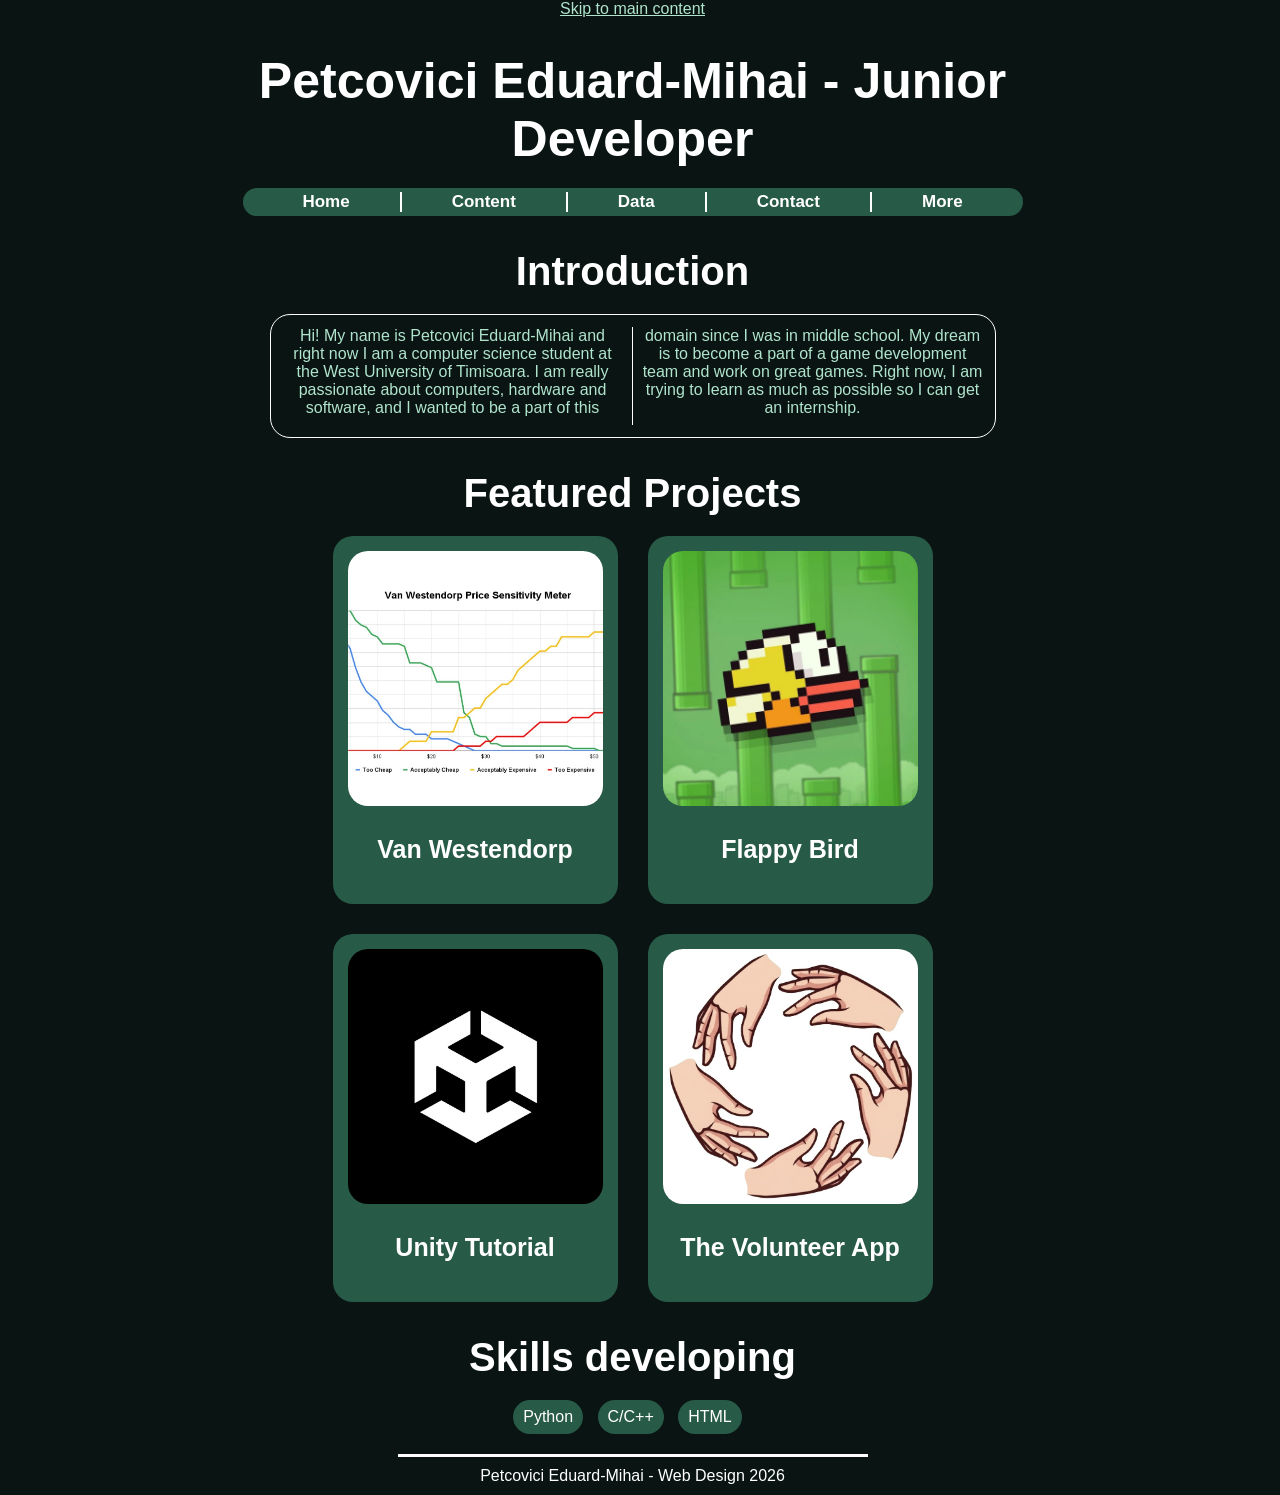
<file: index.html>
<!DOCTYPE html>
<html lang="en">
<head>
    <meta charset="UTF-8">
    <meta name="viewport" content="width=device-width, initial-scale=1.0">
    <title>My Developer Portfolio</title>
    <link rel="stylesheet" href="styling.css">
</head>
<body>
    <a href="#main-content" class="skip-link">Skip to main content</a>
    
    <header>
        <h1>Petcovici Eduard-Mihai - Junior Developer</h1>
    </header>

    <nav>
        <ul>
            <li> <a href="index.html">Home</a> </li>
            <li> <a href="content.html">Content</a> </li>
            <li> <a href="data_page.html">Data</a> </li>
            <li> <a href="contact.html">Contact</a> </li>
            <li class="dropdown"> <a href="#" id="more">More</a> 
                <ul id="more-list">
                    <li> <a href="card.html">Card</a> </li>
                    <li> <a href="overview.html">Overview</a> </li>
                    <li> <a href="chatbot.html">Chatbot</a> </li>
                    <li> <a href="cv.html">Add Project</a> </li>
                </ul>
            </li>
        </ul>
    </nav>
    
    <main id="main-content">
        <section>
            <h2>Introduction</h2>
            <div class="intro">
                <p>Hi! My name is Petcovici Eduard-Mihai and right now I am a computer science student at the West University of Timisoara. I am really passionate about computers, hardware and software, and I wanted to be a part of this domain since I was in middle school. My dream is to become a part of a game development team and work on great games. Right now, I am trying to learn as much as possible so I can get an internship.</p>
            </div>
        </section>
        

        <section>
            <h2>Featured Projects</h2>
            
            <div class="project-grid">
                
                <a href="content.html#van-westendorp" class="project-card">
                    <img src="assets/van-westendorp.jpg" alt="Van Westendorp App image">
                    <h3>Van Westendorp</h3>
                </a>

                <a href="content.html#flappy-bird" class="project-card">
                    <img src="assets/flappy-bird.jpg" alt="Flappy Bird in Unity image">
                    <h3>Flappy Bird</h3>
                </a>

                <a href="content.html#unity-tutorial" class="project-card">
                    <img src="assets/unity.jpg" alt="Unity Tutorial image">
                    <h3>Unity Tutorial</h3>
                </a>

                <a href="content.html#the-volunteer" class="project-card">
                    <img src="assets/volunteer.jpg" alt="Volunteer App image">
                    <h3>The Volunteer App</h3>
                </a>
                
            </div>
        </section>

        <section>
            <h2>Skills developing</h2>   
            <span>Python</span>
            <span>C/C++</span>
            <span>HTML</span>
        </section>
    </main>

    <footer>
        Petcovici Eduard-Mihai - Web Design 2026
    </footer>

    <script src="navigation.js"></script>
</body>
</html>
</file>
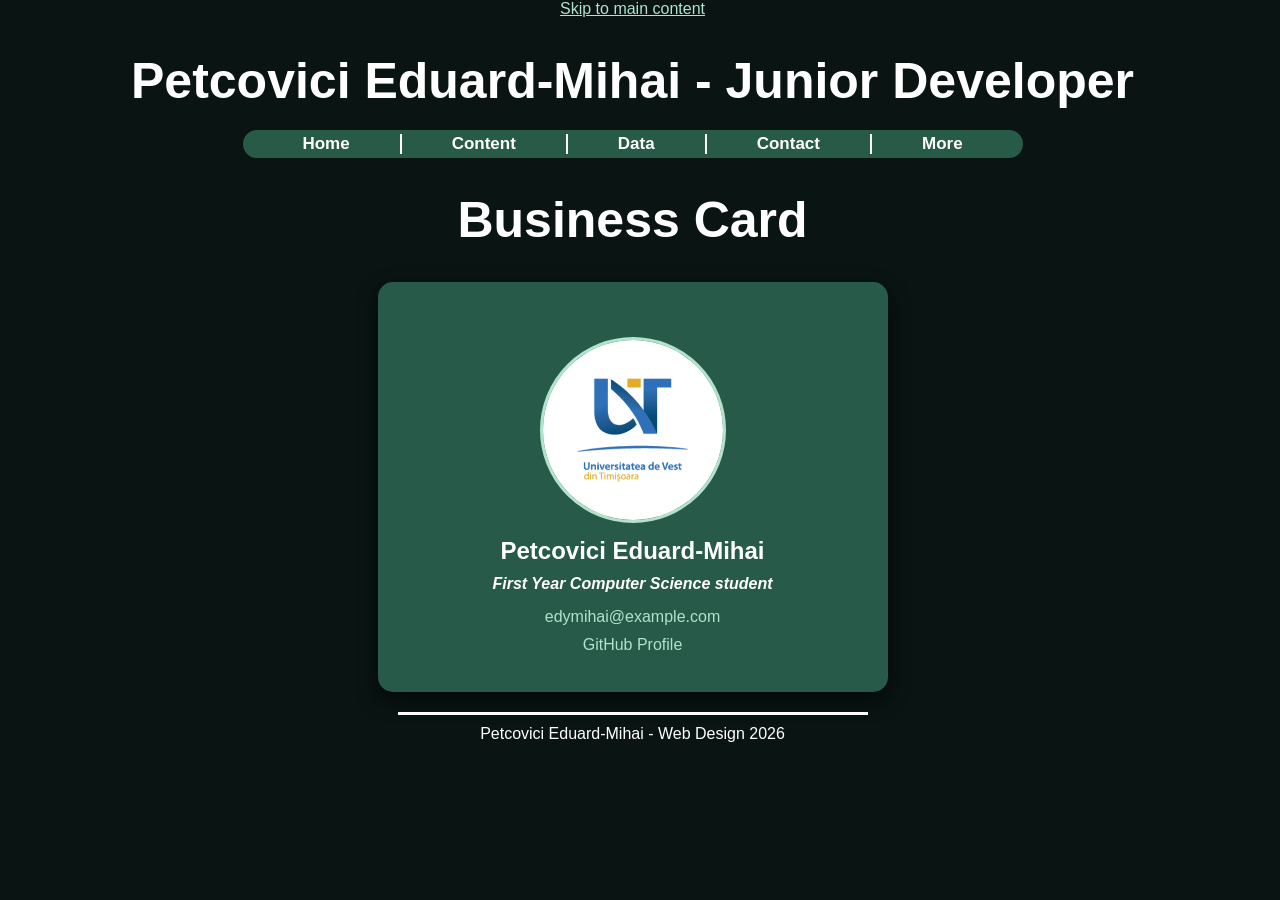
<file: card.html>
<!DOCTYPE html>
<html lang="en">
<head>
    <meta charset="UTF-8">
    <title>Card - My Developer Portfolio</title>
    <link rel="stylesheet" href="card.css">
    <style>
        .subtitle {
            font-style: italic;
        }
    </style>
</head>
<body>

    <a href="#main-content" class="skip-link">Skip to main content</a>
    
    <header>
        <h1>Petcovici Eduard-Mihai - Junior Developer</h1>
    </header>

    <nav>
        <ul>
            <li> <a href="index.html">Home</a> </li>
            <li> <a href="content.html">Content</a> </li>
            <li> <a href="data_page.html">Data</a> </li>
            <li> <a href="contact.html">Contact</a> </li>
            <li class="dropdown"> <a href="#" id="more">More</a> 
                <ul id="more-list">
                    <li> <a href="card.html">Card</a> </li>
                    <li> <a href="overview.html">Overview</a> </li>
                    <li> <a href="chatbot.html">Chatbot</a> </li>
                    <li> <a href="cv.html">Add Project</a> </li>
                </ul>
            </li>
        </ul>
    </nav>

    <h1 id="main-content">Business Card</h1>

    <div id="card">

        <img src="assets/logo-uvt-cerc.jpg" alt="UVT logo" class="profile-img" style="border: 3px solid #B0E4CC;">

        <h2 class="name">Petcovici Eduard-Mihai</h2>

        <h3 class="subtitle">First Year Computer Science student</h3>

        <a href="mailto:edymihai@example.com" class="email">edymihai@example.com</a>

        <a href="https://github.com/" class="github">GitHub Profile</a>

    </div>

    <footer>
        Petcovici Eduard-Mihai - Web Design 2026
    </footer>

    <script src="navigation.js"></script>
    
</body>
</html>
</file>
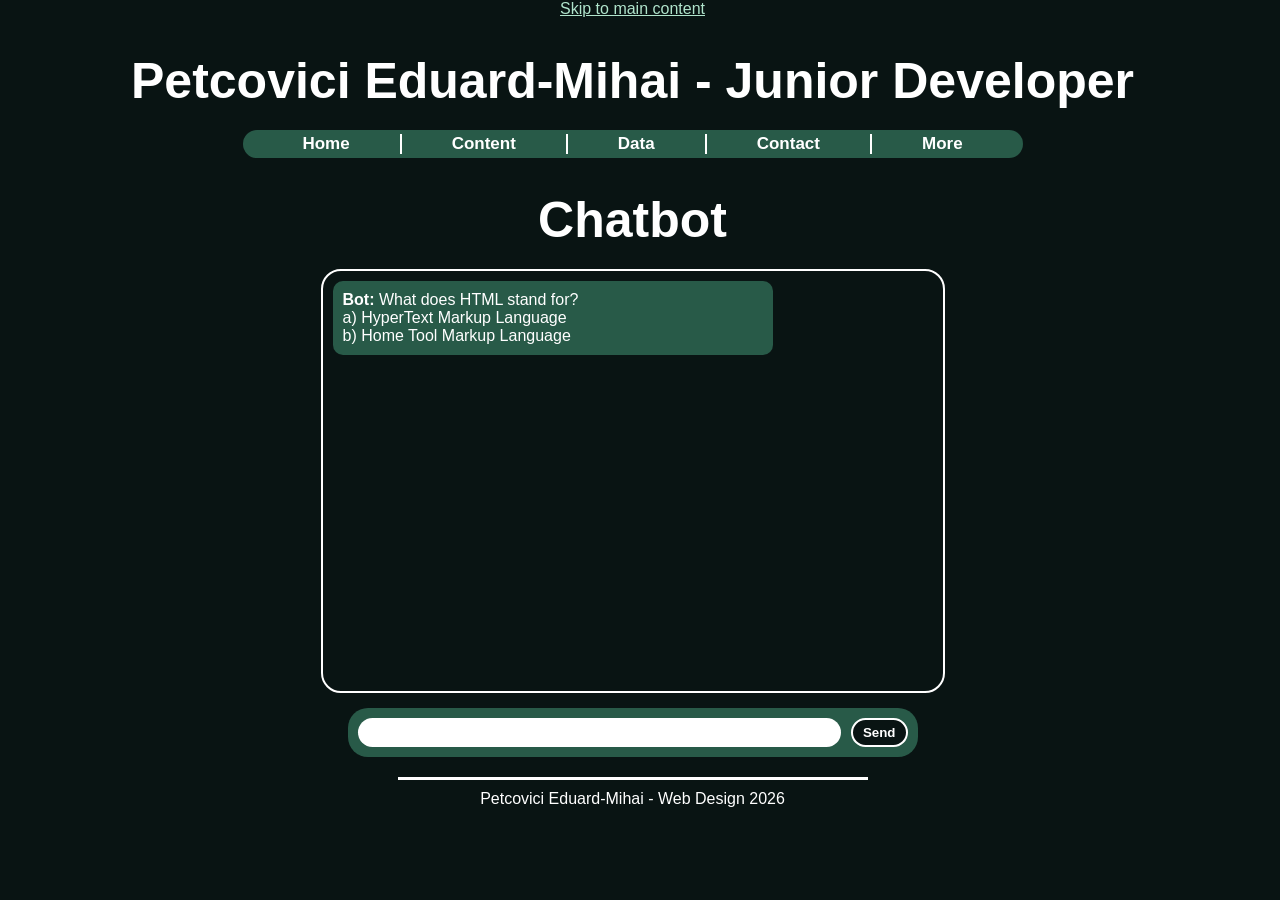
<file: chatbot.html>
<!DOCTYPE html>
<html lang="en">
<head>
    <meta charset="UTF-8">
    <title>Chatbot - My Developer Portfolio</title>
    <link rel="stylesheet" href="chatbot.css">
</head>
<body>

    <a href="#main-content" class="skip-link">Skip to main content</a>
    
    <header>
        <h1>Petcovici Eduard-Mihai - Junior Developer</h1>
    </header>

    <nav>
        <ul>
            <li> <a href="index.html">Home</a> </li>
            <li> <a href="content.html">Content</a> </li>
            <li> <a href="data_page.html">Data</a> </li>
            <li> <a href="contact.html">Contact</a> </li>
            <li class="dropdown"> <a href="#" id="more">More</a> 
                <ul id="more-list">
                    <li> <a href="card.html">Card</a> </li>
                    <li> <a href="overview.html">Overview</a> </li>
                    <li> <a href="chatbot.html">Chatbot</a> </li>
                    <li> <a href="cv.html">Add Project</a> </li>
                </ul>
            </li>
        </ul>
    </nav>

    <h1 id="main-content">Chatbot</h1>

    <div id="chat-container">

    </div>

    <form id="chat-form">
        <input type="text" id="user-input">
        <button type="submit">Send</button>
    </form>

    <footer>
        Petcovici Eduard-Mihai - Web Design 2026
    </footer>

    <script src="navigation.js"></script>
    <script src="chatbot.js"></script>
    
</body>
</html>
</file>
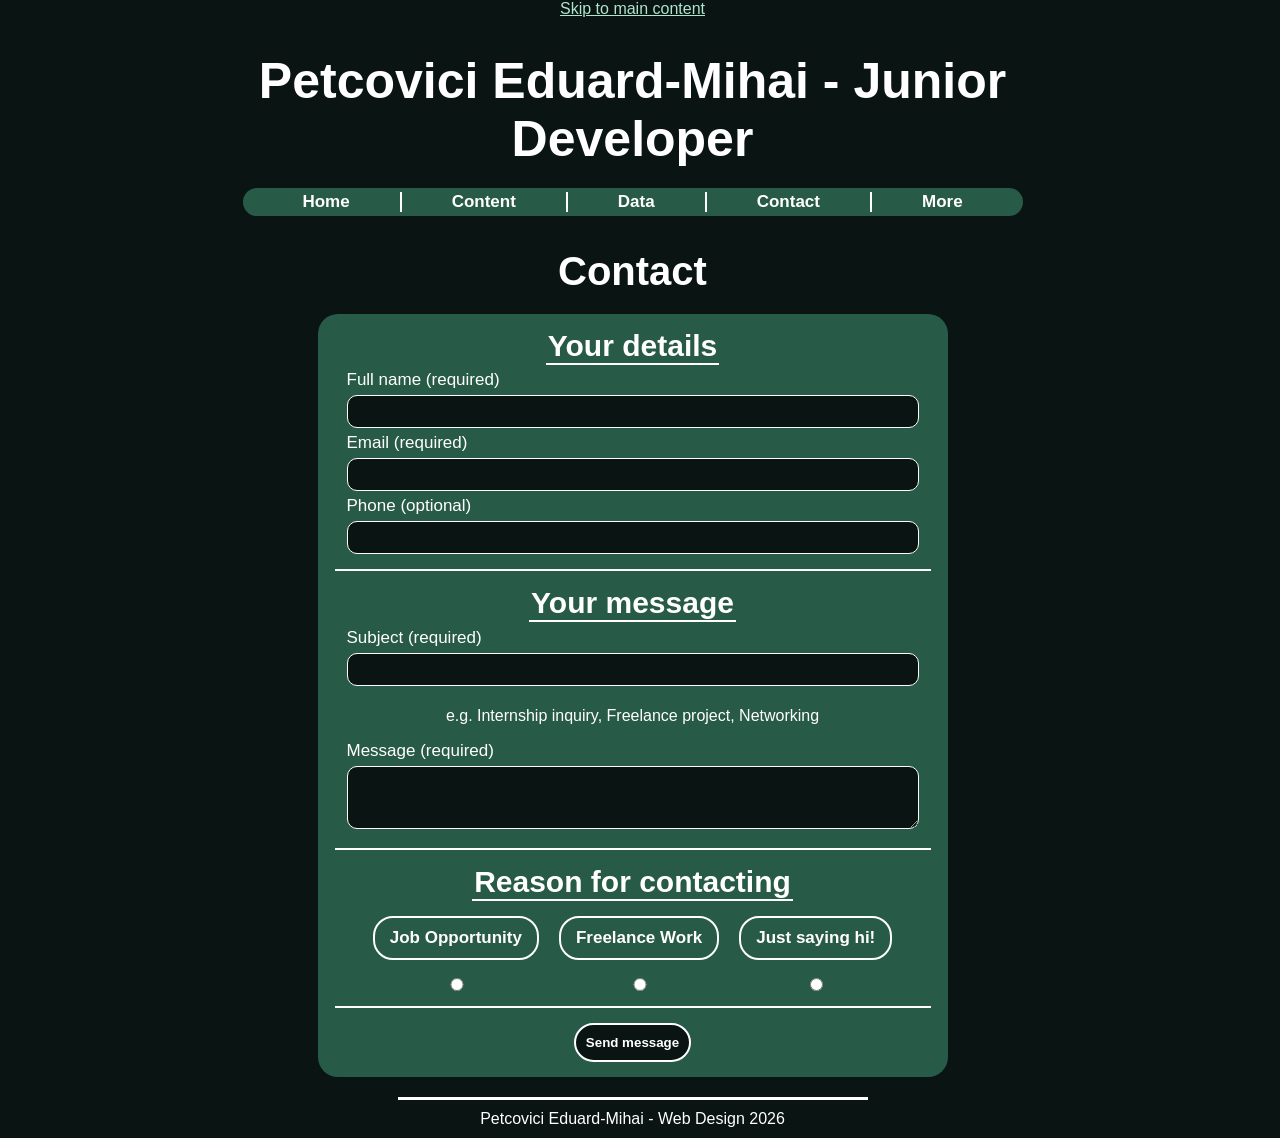
<file: contact.html>
<!DOCTYPE html>
<html lang="en">
<head>
    <meta charset="UTF-8">
    <meta name="viewport" content="width=device-width, initial-scale=1.0">
    <title>Contact - My Developer Portfolio</title>
    <link rel="stylesheet" href="styling.css">
</head>
<body>
    <a href="#main-content" class="skip-link">Skip to main content</a>
    
    <header>
        <h1>Petcovici Eduard-Mihai - Junior Developer</h1>
    </header>

    <nav>
        <ul>
            <li> <a href="index.html">Home</a> </li>
            <li> <a href="content.html">Content</a> </li>
            <li> <a href="data_page.html">Data</a> </li>
            <li> <a href="contact.html">Contact</a> </li>
            <li class="dropdown"> <a href="#" id="more">More</a> 
                <ul id="more-list">
                    <li> <a href="card.html">Card</a> </li>
                    <li> <a href="overview.html">Overview</a> </li>
                    <li> <a href="chatbot.html">Chatbot</a> </li>
                    <li> <a href="cv.html">Add Project</a> </li>
                </ul>
            </li>
        </ul>
    </nav>
    
    <main id="main-content">
        <h2>Contact</h2>
        <form method="post" action="#" aria-label="Contact form">
                    <fieldset>
                        <legend>Your details</legend>

                        <label for="name">Full name (required)</label>
                        <input type="text" id="name" name="name" required>

                        <label for="email">Email (required)</label>
                        <input type="email" id="email" name="email" required>

                        <label for="phone">Phone (optional)</label>
                        <input type="tel" id="phone" name="phone"
                            pattern="[0-9\s\-+]+" title="Digits, spaces, hyphens, or plus only">
                    </fieldset>

                    <fieldset>
                        <legend>Your message</legend>

                        <label for="subject">Subject (required)</label>
                        <input type="text" id="subject" name="subject" required
                            aria-describedby="subject-hint">
                        <p id="subject-hint" class="form-hint">
                            e.g. Internship inquiry, Freelance project, Networking
                        </p>

                        <label for="msg">Message (required)</label>
                        <textarea id="msg" name="message" rows="3" required></textarea>
                    </fieldset>

                    <fieldset class="radio-group">
                        <legend>Reason for contacting</legend>
                        
                        <div>
                            <label for="reason-job">Job Opportunity</label>
                            <input type="radio" id="reason-job" name="contact_reason" value="job" required>
                        </div>
                        
                        <div>
                            <label for="reason-freelance">Freelance Work</label>
                            <input type="radio" id="reason-freelance" name="contact_reason" value="freelance">
                        </div>

                        <div>
                            <label for="reason-hi">Just saying hi!</label>
                            <input type="radio" id="reason-hi" name="contact_reason" value="hi">
                        </div>
                        </fieldset>

                    <button type="submit">Send message</button>
                </form>
    </main>

    <footer>
        Petcovici Eduard-Mihai - Web Design 2026
    </footer>

    <script src="navigation.js"></script>
    
</body>
</html>
</file>
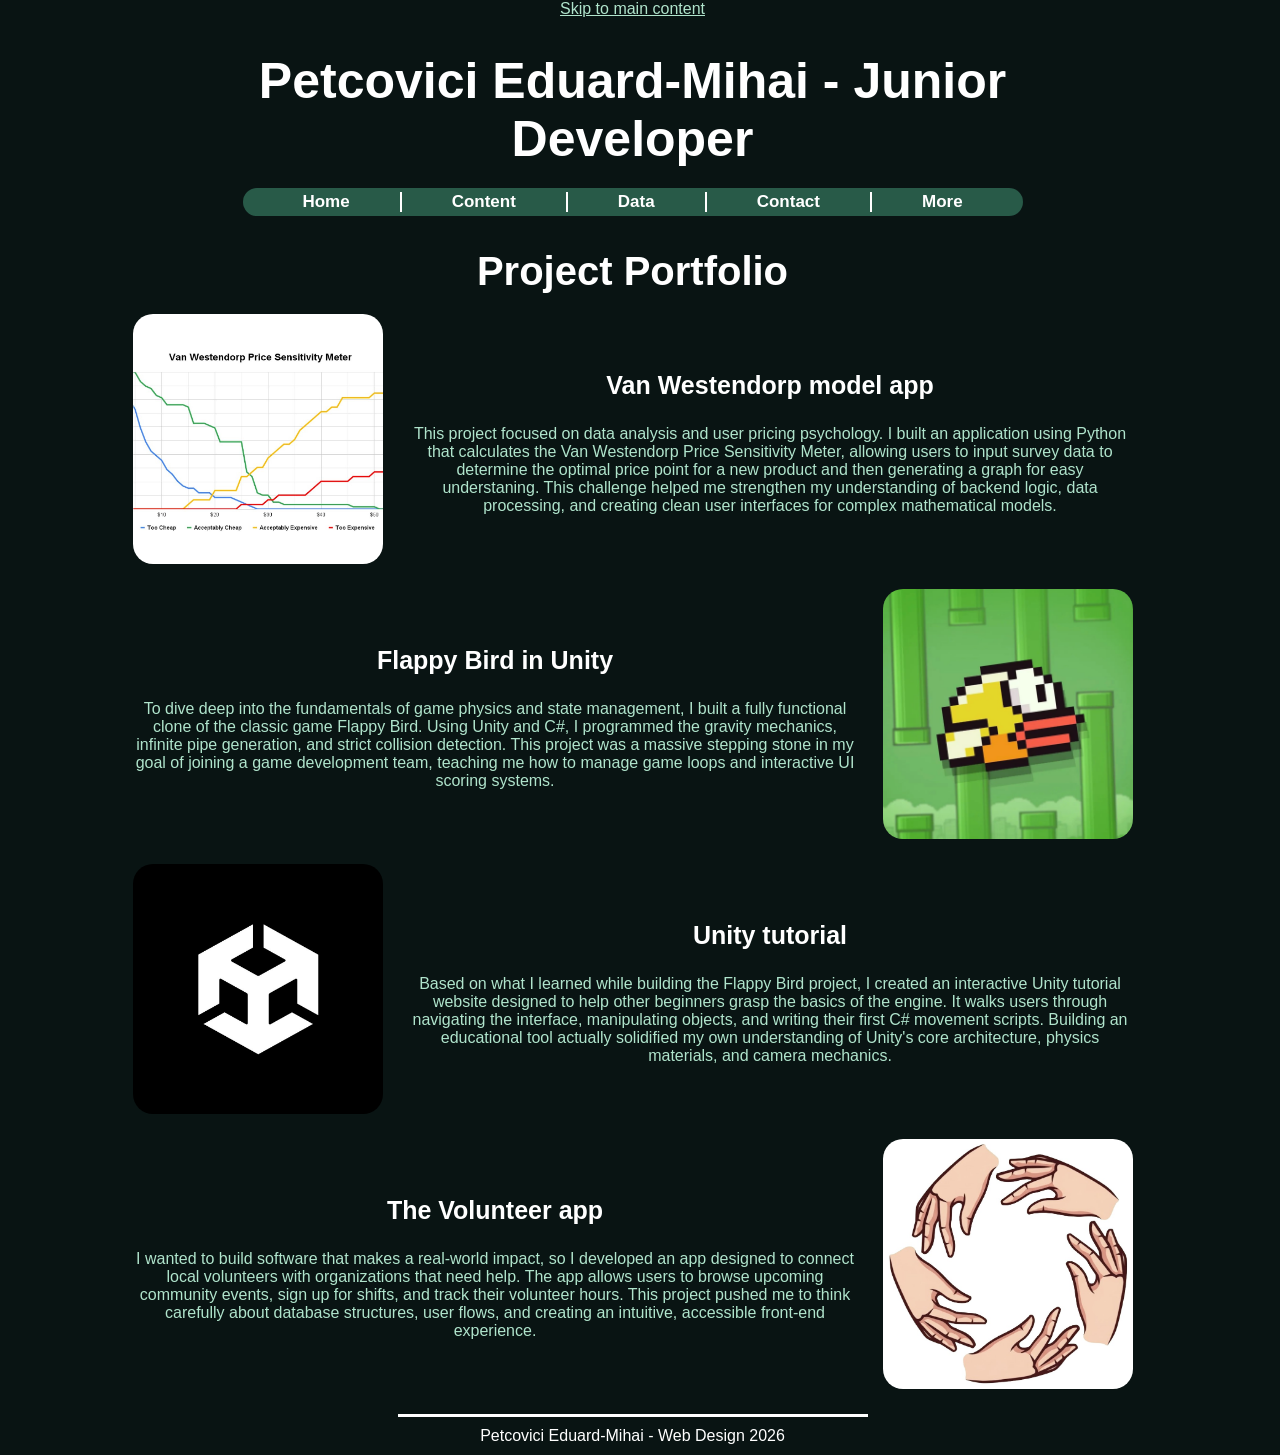
<file: content.html>
<!DOCTYPE html>
<html lang="en">
<head>
    <meta charset="UTF-8">
    <meta name="viewport" content="width=device-width, initial-scale=1.0">
    <title>Content - My Developer Portfolio</title>
    <link rel="stylesheet" href="styling.css">
</head>
<body>
    <a href="#main-content" class="skip-link">Skip to main content</a>
    
    <header>
        <h1>Petcovici Eduard-Mihai - Junior Developer</h1>
    </header>

    <nav>
        <ul>
            <li> <a href="index.html">Home</a> </li>
            <li> <a href="content.html">Content</a> </li>
            <li> <a href="data_page.html">Data</a> </li>
            <li> <a href="contact.html">Contact</a> </li>
            <li class="dropdown"> <a href="#" id="more">More</a> 
                <ul id="more-list">
                    <li> <a href="card.html">Card</a> </li>
                    <li> <a href="overview.html">Overview</a> </li>
                    <li> <a href="chatbot.html">Chatbot</a> </li>
                    <li> <a href="cv.html">Add Project</a> </li>
                </ul>
            </li>
        </ul>
    </nav>
    
    <main id="main-content">
        <h2>Project Portfolio</h2>
        <article id="van-westendorp" class="project-row">
            <img src="assets/van-westendorp.jpg" alt="Van Westendorp App image">
            <div>
                <h3>Van Westendorp model app</h3>
                <p>
                    This project focused on data analysis and user pricing psychology. I built an application using Python that calculates the Van Westendorp Price Sensitivity Meter, allowing users to input survey data to determine the optimal price point for a new product and then generating a graph for easy understaning. This challenge helped me strengthen my understanding of backend logic, data processing, and creating clean user interfaces for complex mathematical models.
                </p>
            </div>
        </article>

        <article id="flappy-bird" class="project-row">
            <img src="assets/flappy-bird.jpg" alt="Flappy Bird in Unity image">
            <div>
                <h3>Flappy Bird in Unity</h3>
                <p>
                    To dive deep into the fundamentals of game physics and state management, I built a fully functional clone of the classic game Flappy Bird. Using Unity and C#, I programmed the gravity mechanics, infinite pipe generation, and strict collision detection. This project was a massive stepping stone in my goal of joining a game development team, teaching me how to manage game loops and interactive UI scoring systems.
                </p>
            </div>
        </article>

        <article id="unity-tutorial" class="project-row">
            <img src="assets/unity.jpg" alt="Unity Tutorial image">
            <div>
                <h3>Unity tutorial</h3>
                <p>
                    Based on what I learned while building the Flappy Bird project, I created an interactive Unity tutorial website designed to help other beginners grasp the basics of the engine. It walks users through navigating the interface, manipulating objects, and writing their first C# movement scripts. Building an educational tool actually solidified my own understanding of Unity's core architecture, physics materials, and camera mechanics.
                </p>
            </div>
        </article>

        <article id="the-volunteer" class="project-row">
            <img src="assets/volunteer.jpg" alt="Volunteer App image">
            <div>
                <h3>The Volunteer app</h3>
                <p>
                    I wanted to build software that makes a real-world impact, so I developed an app designed to connect local volunteers with organizations that need help. The app allows users to browse upcoming community events, sign up for shifts, and track their volunteer hours. This project pushed me to think carefully about database structures, user flows, and creating an intuitive, accessible front-end experience.
                </p>
            </div>
        </article>
    </main>

    <footer>
        Petcovici Eduard-Mihai - Web Design 2026
    </footer>

    <script src="navigation.js"></script>
</body>
</html>
</file>
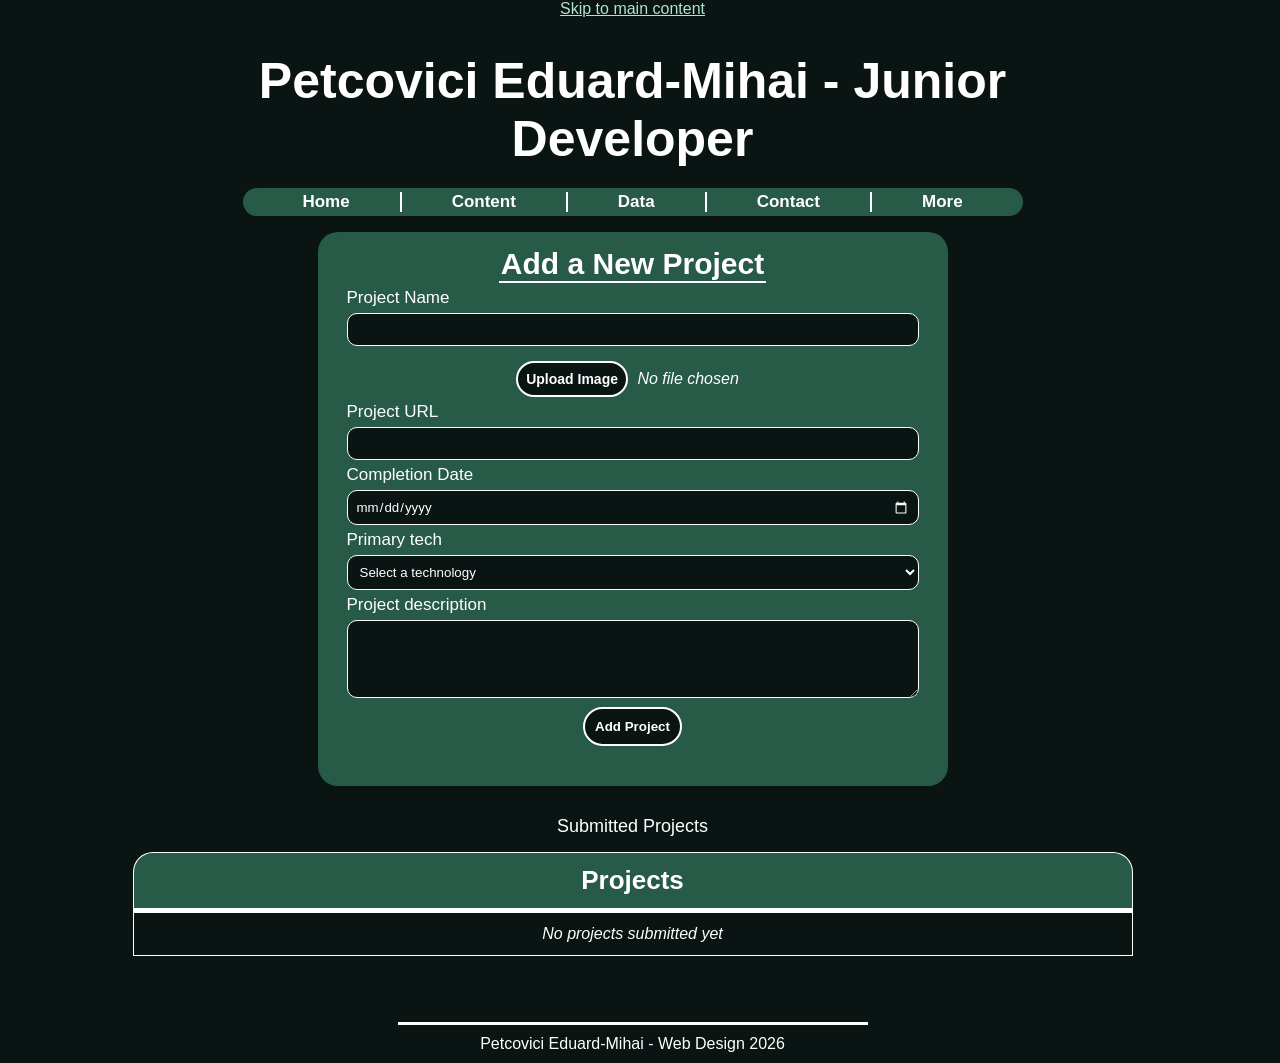
<file: cv.html>
<!DOCTYPE html>
<html lang="en">
<head>
    <meta charset="UTF-8">
    <meta name="viewport" content="width=device-width, initial-scale=1.0">
    <title>Add Project - My Developer Portfolio</title>
    <link rel="stylesheet" href="styling.css">
</head>
<body>
    <a href="#main-content" class="skip-link">Skip to main content</a>
    
    <header>
        <h1>Petcovici Eduard-Mihai - Junior Developer</h1>
    </header>

    <nav>
        <ul>
            <li> <a href="index.html">Home</a> </li>
            <li> <a href="content.html">Content</a> </li>
            <li> <a href="data_page.html">Data</a> </li>
            <li> <a href="contact.html">Contact</a> </li>
            <li class="dropdown"> <a href="#" id="more">More</a> 
                <ul id="more-list">
                    <li> <a href="card.html">Card</a> </li>
                    <li> <a href="overview.html">Overview</a> </li>
                    <li> <a href="chatbot.html">Chatbot</a> </li>
                    <li> <a href="cv.html">Add Project</a> </li>
                </ul>
            </li>
        </ul>
    </nav>

    <main id="main-content">
        <form id="project-form">
        <fieldset>
            <legend>Add a New Project</legend>

            <label for="project-name" >Project Name</label>
            <input type="text" id="project-name" aria-describedby="name-error">
            <span id="name-error"></span>

            <label for="project-image" class="upload-btn">Upload Image</label>
            <input type="file" id="project-image" accept="image/*" aria-describedby="image-error">
            <span id="file-name-display">No file chosen</span>
            <span id="image-error"></span>

            <label for="project-url">Project URL</label>
            <input type="url" id="project-url" aria-describedby="url-error">
            <span id="url-error"></span>

            <label for="project-date">Completion Date</label>
            <input type="date" id="project-date" aria-describedby="date-error">
            <span id="date-error"></span>

            <label for="project-tech">Primary tech</label>
                <select id="project-tech" aria-describedby="tech-error">
                    <option value="">Select a technology</option>
                    <option value="HTML/CSS">HTML/CSS</option>
                    <option value="JavaScript">JavaScript</option>
                    <option value="C/C++">C/C++</option>
                    <option value="Python">Python</option>
                </select>
                <span id="tech-error"></span>

            <label for="project-desc">Project description</label>
                <textarea id="project-desc" aria-describedby="desc-error" rows="4" cols="50"></textarea>
                <span id="desc-error"></span>
            
            <button type="submit">Add Project</button>
        </fieldset>
        </form>

        <div class="table-wrapper">
            <table id="projects-table">
                <caption>Submitted Projects</caption>
                <thead>
                    <tr>
                        <th colspan="3" scope="colgroup" class="projects">Projects</th>
                    </tr>
                </thead>
                <tbody id="table-body">
                    <tr id="empty-state">
                        <td colspan="3" style="text-align: center; font-style: italic;">No projects submitted yet</td>
                    </tr>
                </tbody>
            </table>
        </div>
    </main>
    
    <footer>
        Petcovici Eduard-Mihai - Web Design 2026
    </footer>

    <script src="navigation.js"></script>
    <script src="form-handler.js"></script>
</body>
</html>
</file>
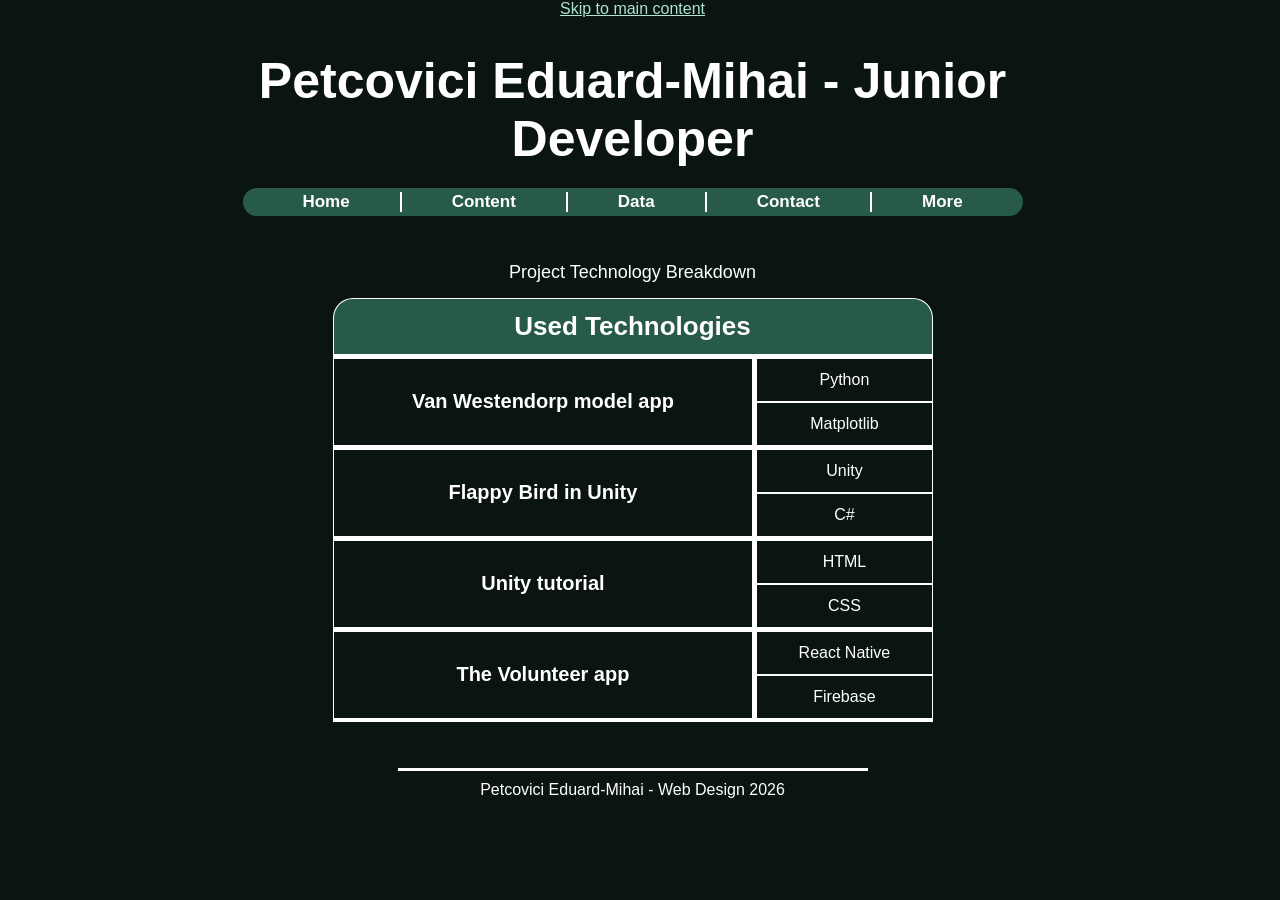
<file: data_page.html>
<!DOCTYPE html>
<html lang="en">
<head>
    <meta charset="UTF-8">
    <meta name="viewport" content="width=device-width, initial-scale=1.0">
    <title>Data - My Developer Portfolio</title>
    <link rel="stylesheet" href="styling.css">
</head>
<body>
    <a href="#main-content" class="skip-link">Skip to main content</a>
    
    <header>
        <h1>Petcovici Eduard-Mihai - Junior Developer</h1>
    </header>

    <nav>
        <ul>
            <li> <a href="index.html">Home</a> </li>
            <li> <a href="content.html">Content</a> </li>
            <li> <a href="data_page.html">Data</a> </li>
            <li> <a href="contact.html">Contact</a> </li>
            <li class="dropdown"> <a href="#" id="more">More</a> 
                <ul id="more-list">
                    <li> <a href="card.html">Card</a> </li>
                    <li> <a href="overview.html">Overview</a> </li>
                    <li> <a href="chatbot.html">Chatbot</a> </li>
                    <li> <a href="cv.html">Add Project</a> </li>
                </ul>
            </li>
        </ul>
    </nav>
    
    <main id="main-content">
        <table class="tech-table">
            <caption>Project Technology Breakdown</caption>
            <thead>
                <tr>
                    <th scope="col" colspan="2">Used Technologies</th>
                </tr>
            </thead>

            <tbody>
                <tr>
                    <th scope="row" rowspan="2">Van Westendorp model app</th>
                    <td>Python</td>
                </tr>
                <tr>
                    <td>Matplotlib</td>
                </tr>
                
                <tr>
                    <th scope="row" rowspan="2">Flappy Bird in Unity</th>
                    <td>Unity</td>
                </tr>
                <tr>
                    <td>C#</td>
                </tr>

                <tr>
                    <th scope="row" rowspan="2">Unity tutorial</th>
                    <td>HTML</td>
                </tr>
                <tr>
                    <td>CSS</td>
                </tr>

                <tr>
                    <th scope="row" rowspan="2">The Volunteer app</th>
                    <td>React Native</td>
                </tr>
                <tr>
                    <td>Firebase</td>
                </tr>
            </tbody>
        </table>
    </main>

    <footer>
        Petcovici Eduard-Mihai - Web Design 2026
    </footer>

    <script src="navigation.js"></script>
    
</body>
</html>
</file>
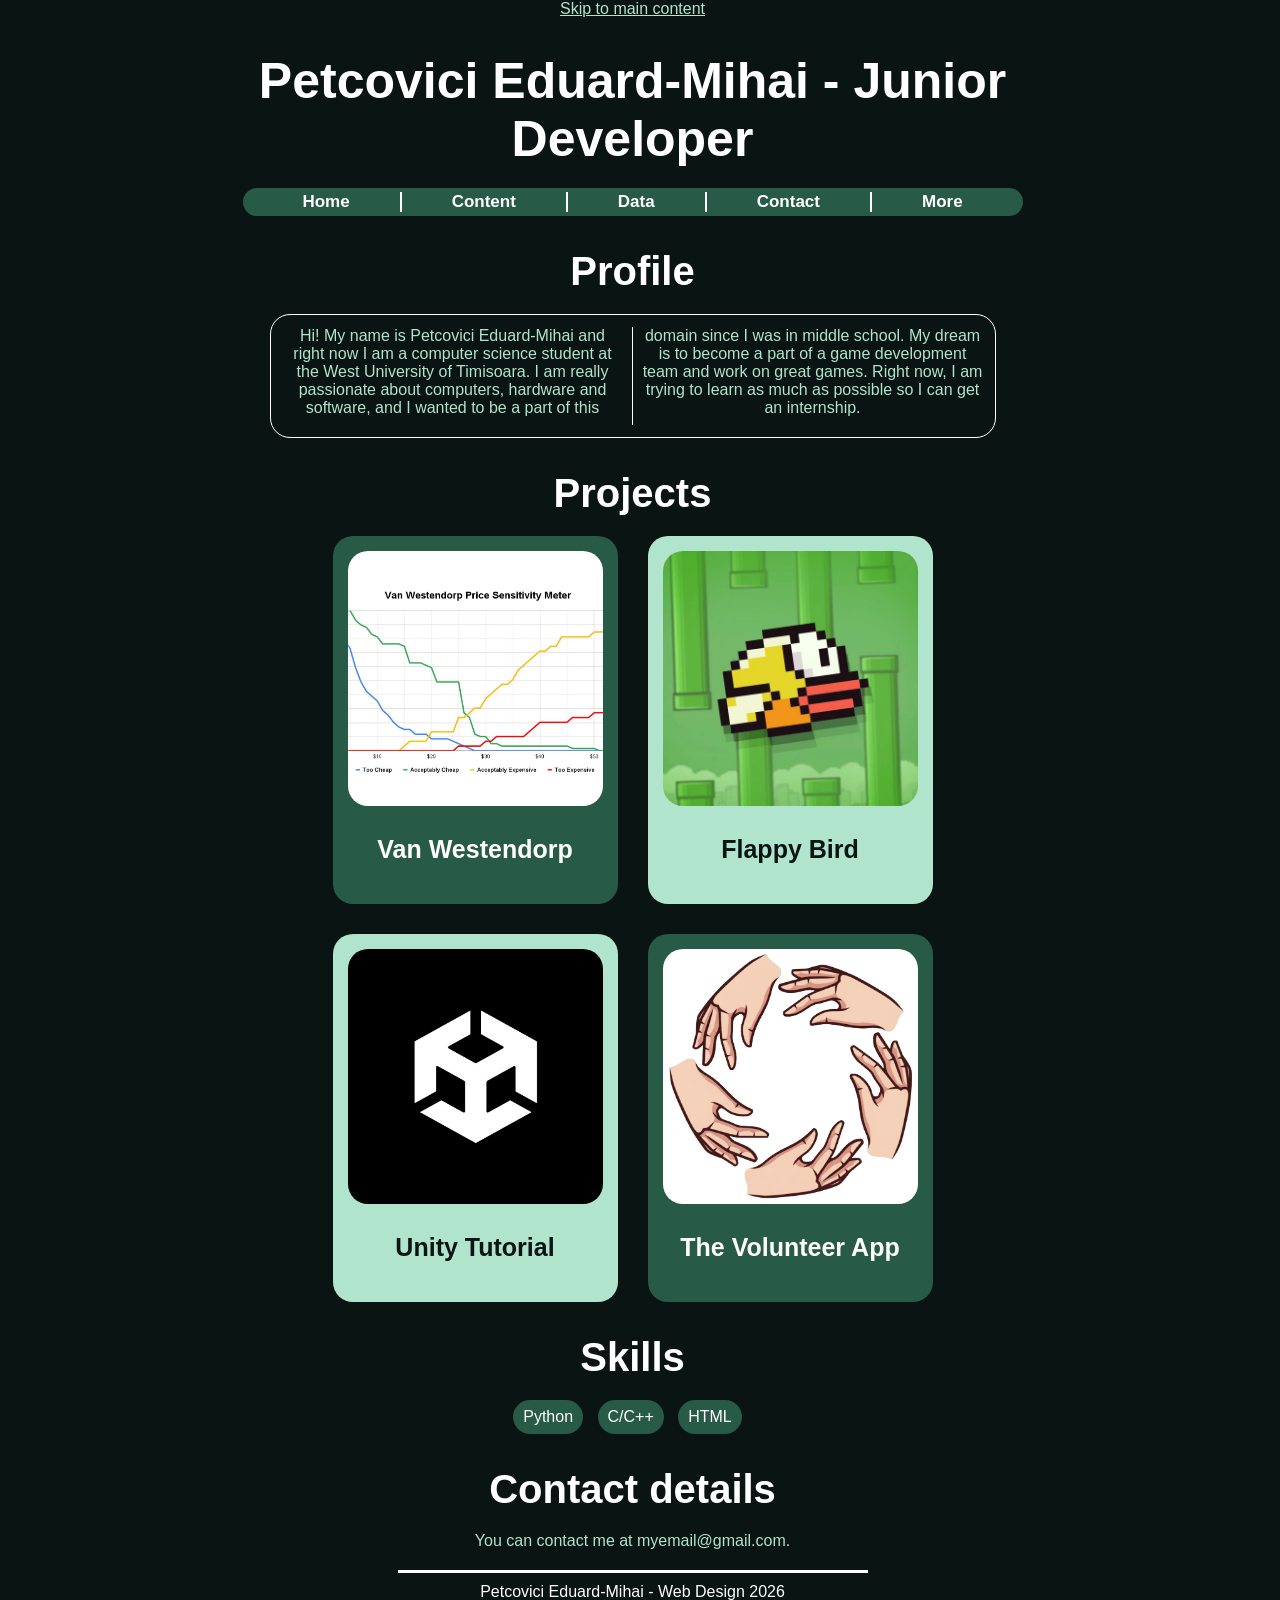
<file: overview.html>
<!DOCTYPE html>
<html lang="en">
<head>
    <meta charset="UTF-8">
    <meta name="viewport" content="width=device-width, initial-scale=1.0">
    <title>Overview - My Developer Portfolio</title>
    <link rel="stylesheet" href="styling.css">
</head>
<body>
    <a href="#main-content" class="skip-link">Skip to main content</a>
    
    <header>
        <h1>Petcovici Eduard-Mihai - Junior Developer</h1>
    </header>

    <nav>
        <ul>
            <li> <a href="index.html">Home</a> </li>
            <li> <a href="content.html">Content</a> </li>
            <li> <a href="data_page.html">Data</a> </li>
            <li> <a href="contact.html">Contact</a> </li>
            <li class="dropdown"> <a href="#" id="more">More</a> 
                <ul id="more-list">
                    <li> <a href="card.html">Card</a> </li>
                    <li> <a href="overview.html">Overview</a> </li>
                    <li> <a href="chatbot.html">Chatbot</a> </li>
                    <li> <a href="cv.html">Add Project</a> </li>
                </ul>
            </li>
        </ul>
    </nav>
    
    <main id="main-content">
        <section>
            <h2>Profile</h2>
            <div class="intro">
                <p>Hi! My name is Petcovici Eduard-Mihai and right now I am a computer science student at the West University of Timisoara. I am really passionate about computers, hardware and software, and I wanted to be a part of this domain since I was in middle school. My dream is to become a part of a game development team and work on great games. Right now, I am trying to learn as much as possible so I can get an internship.</p>
            </div>
        </section>
        

        <section>
            <h2>Projects</h2>
            
            <div class="project-grid">
                
                <a href="content.html#van-westendorp" class="project-card">
                    <img src="assets/van-westendorp.jpg" alt="Van Westendorp App image">
                    <h3>Van Westendorp</h3>
                </a>

                <a href="content.html#flappy-bird" class="project-card highlight">
                    <img src="assets/flappy-bird.jpg" alt="Flappy Bird in Unity image">
                    <h3>Flappy Bird</h3>
                </a>

                <a href="content.html#unity-tutorial" class="project-card highlight">
                    <img src="assets/unity.jpg" alt="Unity Tutorial image">
                    <h3>Unity Tutorial</h3>
                </a>

                <a href="content.html#the-volunteer" class="project-card">
                    <img src="assets/volunteer.jpg" alt="Volunteer App image">
                    <h3>The Volunteer App</h3>
                </a>
                
            </div>
        </section>

        <section>
            <h2>Skills</h2>   
            <span>Python</span>
            <span>C/C++</span>
            <span>HTML</span>
        </section>

        <section>
            <h2>Contact details</h2>   
            <p>
                You can contact me at myemail@gmail.com.
            </p>
        </section>
    </main>

    <footer>
        Petcovici Eduard-Mihai - Web Design 2026
    </footer>

    <script src="navigation.js"></script>
    
</body>
</html>
</file>
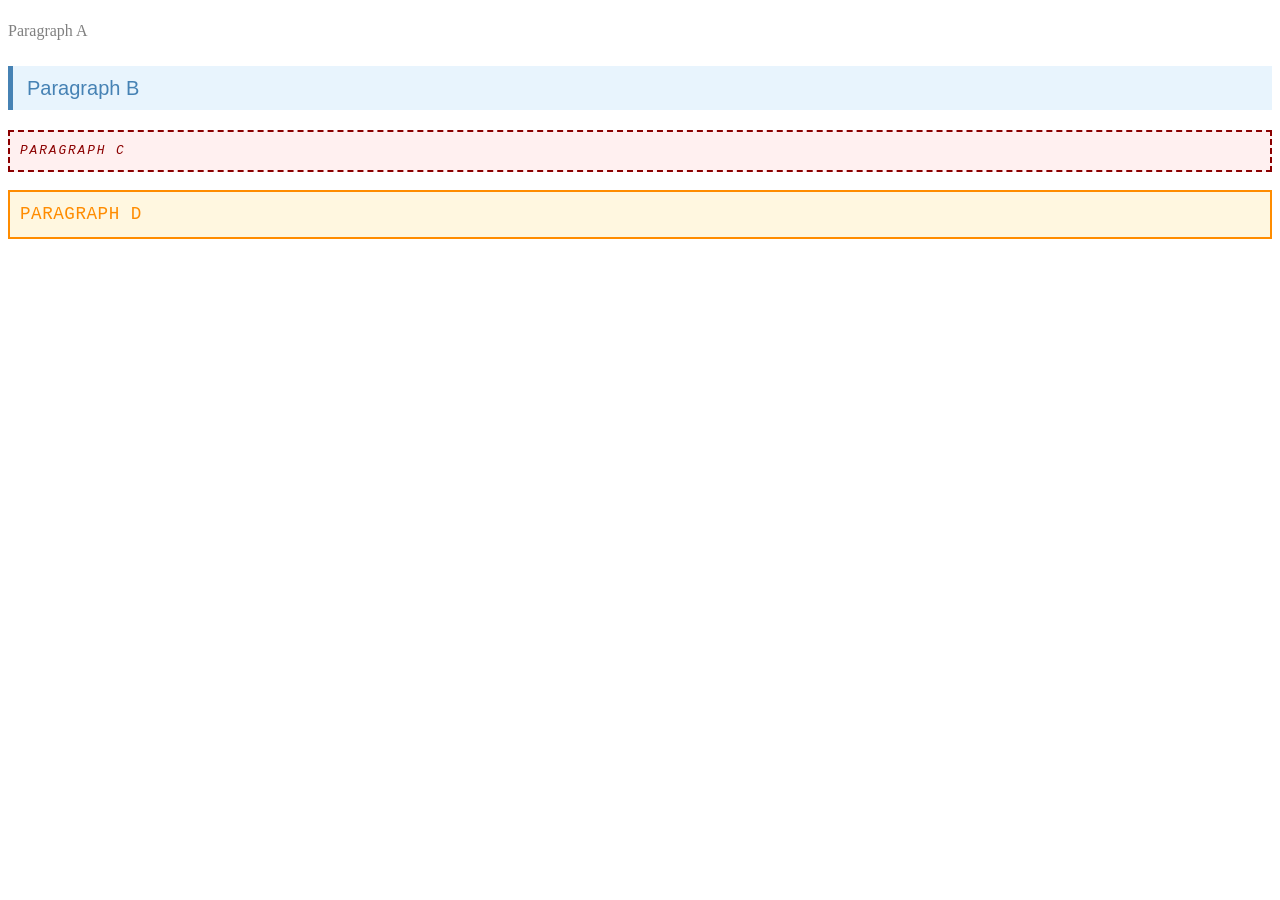
<file: specificity.html>
<!DOCTYPE html>
<html lang="en">
<head>
    <meta charset="UTF-8">
    <title>Specificity Game</title>
    <style>
        p {
            color: gray;
            font-size: 1rem;
            font-family: Georgia, serif;
            line-height: 1.4;
            padding: 4px 0;
        }

        .info {
            color: steelblue;
            font-size: 1.25rem;
            background-color: #e8f4fd;
            padding: 8px 14px;
            border-left: 5px solid steelblue;
            font-family: Arial, sans-serif;
        }

        #warning {
            color: darkred;
            font-size: 0.8rem;
            font-style: italic;
            text-transform: uppercase;
            letter-spacing: 0.15em;
            border: 2px dashed darkred;
            padding: 10px;
            background-color: #fff0f0;
            font-family: 'Courier New', monospace;
        }

        #warning.info {
            color: darkorange;
            background-color: #fff7e0;
            border: 2px solid darkorange;
            font-size: 1.1rem;
            font-style: normal;
            letter-spacing: 0.03em;
        }
    </style>
</head>
<body>

    <p>Paragraph A</p>

    <p class="info">Paragraph B</p>

    <p id="warning">Paragraph C</p>

    <p class="info" id="warning">Paragraph D</p>

</body>
</html>
</file>
<file: styling.css>
html {
    scrollbar-gutter: stable;
}

body {
    font-family:'Segoe UI', Tahoma, Geneva, Verdana, sans-serif;
    max-width: 1000px;
    margin: 0 auto;
    text-align: center;
    color: #B0E4CC;
    background: #091413;
}

table{
    margin: 0 auto;
    margin-bottom: 46px;
    width: 600px;
    border-collapse: separate;
    border-spacing: 0;
    color: white;
}

table caption{
    margin-top: 30px;
    margin-bottom: 15px;
    font-size: 18px;
}

thead th{
    border: 1px solid white;
    border-bottom: 4px solid white;
    background: #285A48;
    padding: 12px;
    border-top-left-radius: 20px;
    border-top-right-radius: 20px;
    font-size: 26px;
}

th{
    border: 1px solid white;
    border-right: 4px solid white;
    border-bottom: 4px solid white;
    padding: 8px;
    font-size: 20px;
}

td{
    border: 1px solid white;
    padding: 12px;
}

td:nth-child(odd){
    border-bottom: 4px solid white;
}


h1, h2, h3{
    color: white;
}

h1{
    font-size: 50px;
    margin-bottom: 20px;
}

h2{
    font-size: 40px;
    margin-bottom: 20px;
}

h3{
    font-size: 25px;
}

/* NAV BAR */

nav{
    max-width: 780px;
    margin: 0 auto;
}

ul{
    list-style-type: none;
}

nav ul{
    padding: 0;
    display: flex;
    justify-content: center;
    background-color: #285A48;
    border: 2px;
    border-radius: 20px;
    padding: 4px;
}

nav a{
    text-decoration: none;
    color: #ffffff;
    font-size: 17px;
    font-weight: bold;
    padding-left: 50px;
    padding-right: 50px;
    border-right: 2px solid #ffffff;
    display: inline-block;
}

nav a:hover {
    text-decoration: underline;
}

li:last-child a{
    border-right: none;
}

.dropdown {
    position: relative;
}

.dropdown ul {
    position: absolute;
    display: none;
    top: 25px;
    border-top-left-radius: 0px;
    border-top-right-radius: 0px;
    width: 94%;
    padding-top: 0px;
}

.dropdown ul a {
    display: block;
    padding-left: 15px;
    padding-right: 15px;
    padding-bottom: 5px;
}

.dropdown ul a::after {
    content: "";
    display: block;
    border-bottom: 1px solid white;
    width: 90%;
    margin: 0 auto;
    margin-top: 5px;
}

.dropdown ul li:first-child a {
    border-top: 2px solid white;
    padding-top: 5px;
}
.dropdown ul li:last-child a::after {
    border-bottom: none;
    display: none;
}

.dropdown ul.show-menu {
    display: block;
}

/* SKIP LINK */

.skip-link{
    color: #B0E4CC;
}

.intro{
    max-width: 700px;
    margin: 0 auto;
    column-count: 2;
    column-gap: 20px;
    column-rule: 1px solid white;
    border: 1px solid white;
    border-radius: 20px;
    padding: 12px;
}

.intro p{
    margin-top: 0;
}

.project-grid{
    display: grid;
    max-width: 600px;
    grid-template-columns: 1fr 1fr;
    gap: 30px;
    margin: auto;
}

.project-card{
    padding: 15px;
    border-radius: 20px;
    text-decoration: none;
    transition: 0.3s;
    background-color: #285A48;
}

.highlight {
    background-color: #B0E4CC;
}

.highlight h3 {
    color: #091413;
}

.project-card img{
    width: 100%;
    aspect-ratio: 1/1;
    object-fit: cover;
    border-radius: 20px;
}

.project-card:hover{
    transform: scale(1.05);
    box-shadow: 0px 10px 20px #B0E4CC;
}

span{
    display: inline-block;
    border-radius: 20px;
    margin-right: 10px;
    background-color: #285A48;
    padding: 8px;
    padding-left: 10px;
    padding-right: 10px;
    color: white;
}

.project-row{
    display: flex;
    flex: 1;
    align-items: center;
    gap: 25px;
    margin-bottom: 25px;
}

.project-row:nth-child(odd){
    flex-direction: row-reverse;
}

.project-row img{
    width: 25%;
    aspect-ratio: 1/1;
    object-fit: cover;
    border-radius: 20px;
}

.project-row div{
    width: 75%;
}

form{
    max-width: 600px;
    background: #285A48;
    margin: 0 auto;
    border-radius: 20px;
    padding: 15px;
}

fieldset{
    border: none;
    border-bottom: 2px solid white;
    margin-bottom: 15px;
    color: white;
}

fieldset:last-child{
    border-bottom: none;
}

legend{
    font-weight: bold;
    color: white;
    font-size: 30px;
    border-bottom: 2px solid white;
    /*text-decoration: underline;*/
}

label{
    display: block;
    text-align: left;
    margin-bottom: 5px;
    font-size: 17px;
}

input, textarea, select{
    width: 100%;
    padding: 8px;
    border-radius: 10px;
    background: #091413;
    color: white;
    border: 1px solid white;
    font-family: 'Segoe UI', Tahoma, Geneva, Verdana, sans-serif;
    box-sizing: border-box;
    margin-bottom: 5px;
}

input, textarea:focus{
    outline: none;
    border-color: white;
}


fieldset div{
    display: flex;
    flex-direction: column;
    align-items: center;
    gap: 10px;
}

.radio-group{
    display: flex;
    justify-content: center;
    gap: 20px;
}

.radio-group label{
    border: 2px solid white;
    border-radius: 20px;
    padding-bottom: 10px;
    padding-top: 10px;
    padding-left: 15px;
    padding-right: 15px;
    font-size: 17px;
    font-weight: bold;
}

.radio-group legend{
    margin-bottom: 10px;
}

button{
    background: #091413;
    border: 2px solid white;
    color: white;
    padding: 10px;
    border-radius: 20px;
    font-family: 'Segoe UI', Tahoma, Geneva, Verdana, sans-serif;
    font-weight: bold;
    cursor: pointer;
    transition: 0.3s;
}

button:hover{
    transform: scale(1.05);
}

/* CV FORM TWEAKS */

#project-image {
    display:none;
}

.upload-btn {
    display: inline-block;
    background: #091413;
    border: 2px solid white;
    color: white;
    padding: 8px;
    border-radius: 20px;
    font-family: 'Segoe UI', Tahoma, Geneva, Verdana, sans-serif;
    font-weight: bold;
    font-size: 14px;
    cursor: pointer;
    transition: 0.3s;
    margin-top: 10px;
    margin-bottom: 5px;
}

.upload-btn:hover {
    transform: scale(1.05);
}

#name-error, #image-error, #url-error, #tech-error, #date-error, #desc-error {
    display: block;
    margin-bottom: 5px;
}

#name-error:empty, #image-error:empty, #url-error:empty, #tech-error:empty, #date-error:empty, #desc-error:empty {
    display: none;
}

#file-name-display {
    background: transparent;
    padding: 0;
    margin: none;
    margin-left: 5px;
    font-family: 'Segoe UI', Tahoma, Geneva, Verdana, sans-serif;
    font-style: italic;
}

#project-date::-webkit-calendar-picker-indicator {
    filter: invert(1);
    cursor: pointer;
}

/* CV TABLE */

.table-wrapper {
    width: 100%;
    overflow-x: auto;
}

#projects-table {
    margin: 0 auto;
    margin-bottom: 46px;
    width: 100%;
    border-collapse: separate;
    border-spacing: 0;
    color: white;
}

.projects {
    border: 1px solid white;
    border-bottom: 4px solid white;
    background: #285A48;
    padding: 12px;
    border-top-left-radius: 20px;
    border-top-right-radius: 20px;
    font-size: 26px;
    text-align: center;
}





#projects-table th:not(.projects) {
    border: 1px solid white;
    border-right: 4px solid white;
    border-bottom: 4px solid white;
    padding: 8px;
    font-size: 20px;
    background-color: #091413;
    text-align: center;
}

#projects-table td {
    border: 1px solid white;
    padding: 12px;
    background-color: #091413;
    text-align: center;
}

.thumbnail-cell {
    vertical-align: middle;
    width: 35%;
}

.thumbnail-cell img {
    max-width: 100%;
    height: auto;
    border-radius: 8px;
}

/* FOOTER */

footer{
    margin: 0 auto;
    margin-top: 20px;
    border-top: 3px solid white;
    padding: 10px;
    max-width: 450px;
    color: white;
}

@media (max-width: 600px) {
    body {
        padding: 0 20px;
    }

    .project-grid {
        grid-template-columns: 1fr;
    }

    .project-row {
        flex-direction: column;
    }

    .project-row:nth-child(odd) {
        flex-direction: column;
    }

    .project-row img {
        width: 100%;
    }

    .project-row div {
        width: 100%;
    }
}
</file>
<file: card.css>
html {
    scrollbar-gutter: stable;
}

body {
    margin: 0 auto;
    background-color: #091413;
    font-family: 'Segoe UI', Tahoma, Geneva, Verdana, sans-serif;
    text-align: center;
}

h1{
    font-size: 50px;
    margin-bottom: 20px;
    color: white;
}

h2 {
    margin: 10px 0 10px;
}

h3 {
    margin: 0 0 15px;
}

#card {
    width: 400px;
    height: 300px;
    margin: 0 auto;
    margin-top: 33.2px;
    padding: 55px;
    background: #275a48;
    border-radius: 15px;
    box-shadow: 0 8px 20px rgba(0, 0, 0, 0.586);
}

.profile-img {
    width: 180px;
    height: 180px;
    border-radius: 50%;
}

.name {
    color: #ffffff;
}

.subtitle {
    color: #ffffff;
    font-size: 16px;
}

.email {
    display: block;
    margin: 10px 0;
    color: #b0e4cc;
    text-decoration: none;
}

.github {
    display: block;
    color: #b0e4cc;
    text-decoration: none;
}

#card a:hover {
    text-decoration: underline;
}

/* NAV BAR */

nav{
    max-width: 780px;
    margin: 0 auto;
}

ul{
    list-style-type: none;
}

nav ul{
    padding: 0;
    display: flex;
    justify-content: center;
    background-color: #285A48;
    border: 2px;
    border-radius: 20px;
    padding: 4px;
}

nav a{
    text-decoration: none;
    color: #ffffff;
    font-size: 17px;
    font-weight: bold;
    padding-left: 50px;
    padding-right: 50px;
    border-right: 2px solid #ffffff;
    display: inline-block;
}

nav a:hover {
    text-decoration: underline;
}

li:last-child a{
    border-right: none;
}

.dropdown {
    position: relative;
}

.dropdown ul {
    position: absolute;
    display: none;
    top: 25px;
    border-top-left-radius: 0px;
    border-top-right-radius: 0px;
    width: 94%;
    padding-top: 0px;
}

.dropdown ul a {
    display: block;
    padding-left: 15px;
    padding-right: 15px;
    padding-bottom: 5px;
}

.dropdown ul a::after {
    content: "";
    display: block;
    border-bottom: 1px solid white;
    width: 90%;
    margin: 0 auto;
    margin-top: 5px;
}

.dropdown ul li:first-child a {
    border-top: 2px solid white;
    padding-top: 5px;
}
.dropdown ul li:last-child a::after {
    border-bottom: none;
    display: none;
}

.dropdown ul.show-menu {
    display: block;
}

/* SKIP LINK */

.skip-link{
    color: #B0E4CC;
    margin: 0 auto;
}

/* FOOTER */

footer{
    margin: 0 auto;
    margin-top: 20px;
    border-top: 3px solid white;
    padding: 10px;
    max-width: 450px;
    color: white;
}
</file>
<file: chatbot.css>
html {
    scrollbar-gutter: stable;
}

body {
    margin: 0 auto;
    background-color: #091413;
    font-family: 'Segoe UI', Tahoma, Geneva, Verdana, sans-serif;
    text-align: center;
}

h1{
    font-size: 50px;
    margin-bottom: 20px;
    color: white;
    
}

h2{
    font-size: 40px;
    margin-bottom: 20px;
}

h3 {
    margin: 10px 0 10px;
}

h4 {
    margin: 0 0 15px;
}

/* NAV BAR */

nav{
    max-width: 780px;
    margin: 0 auto;
}

ul{
    list-style-type: none;
}

nav ul{
    padding: 0;
    display: flex;
    justify-content: center;
    background-color: #285A48;
    border: 2px;
    border-radius: 20px;
    padding: 4px;
}

nav a{
    text-decoration: none;
    color: #ffffff;
    font-size: 17px;
    font-weight: bold;
    padding-left: 50px;
    padding-right: 50px;
    border-right: 2px solid #ffffff;
    display: inline-block;
}

nav a:hover {
    text-decoration: underline;
}

li:last-child a{
    border-right: none;
}

.dropdown {
    position: relative;
}

.dropdown ul {
    position: absolute;
    display: none;
    top: 25px;
    border-top-left-radius: 0px;
    border-top-right-radius: 0px;
    width: 94%;
    padding-top: 0px;
}

.dropdown ul a {
    display: block;
    padding-left: 15px;
    padding-right: 15px;
    padding-bottom: 5px;
}

.dropdown ul a::after {
    content: "";
    display: block;
    border-bottom: 1px solid white;
    width: 90%;
    margin: 0 auto;
    margin-top: 5px;
}

.dropdown ul li:first-child a {
    border-top: 2px solid white;
    padding-top: 5px;
}
.dropdown ul li:last-child a::after {
    border-bottom: none;
    display: none;
}

.dropdown ul.show-menu {
    display: block;
}

/* SKIP LINK */

.skip-link{
    color: #B0E4CC;
    margin: 0 auto;
}

/* CHAT CONTAINER */
#chat-container {
    max-width: 600px;
    margin: 0 auto;
    height: 400px;
    padding: 10px;
    border: 2px solid white;
    border-radius: 20px;
    overflow-y: auto;
}

#chat-container::-webkit-scrollbar{
    width: 16px;
}

#chat-container::-webkit-scrollbar-thumb {
    background-color: #ffffff;
    border-radius: 20px;
    border: 4px solid transparent;
    background-clip: padding-box;
}

#chat-container::-webkit-scrollbar-track {
    background: linear-gradient(to right, transparent 48%, white 48%, white 52%, transparent 52%);
    margin: 15px 0;
} 

.message {
    padding: 10px;
    margin-bottom: 15px;
    border-radius: 10px;
    max-width: 70%;
}

.bot-message {
    background:#285A48;
    color: white;
    text-align: left;
}

.user-message {
    background: #B0E4CC;
    color: #091413;
    text-align: right;
    margin-left: auto;
}

#chat-form {
    max-width: 550px;
    margin: 0 auto;
    margin-top: 15px;
    margin-bottom: 5px;
    background: #285A48;
    padding: 10px;
    border-radius: 20px;
    display: flex;
    gap: 10px;
}

#user-input {
    flex: 1;
    border: none;
    border-radius: 20px;
    padding-left: 10px;
    outline: none;
    font-family: 'Segoe UI', Tahoma, Geneva, Verdana, sans-serif;
    font-weight: bold;
    color:#091413
}

#chat-form button {
    background: #091413;
    border: 2px solid white;
    color: white;
    padding: 5px;
    padding-left: 10px;
    padding-right: 10px;
    border-radius: 20px;
    font-family: 'Segoe UI', Tahoma, Geneva, Verdana, sans-serif;
    font-weight: bold;
    cursor: pointer;
    transition: 0.3s;
}

#chat-form button:hover{
    transform: scale(1.05);
}

/* FOOTER */

footer{
    margin: 0 auto;
    margin-top: 20px;
    border-top: 3px solid white;
    padding: 10px;
    max-width: 450px;
    color: white;
}
</file>
